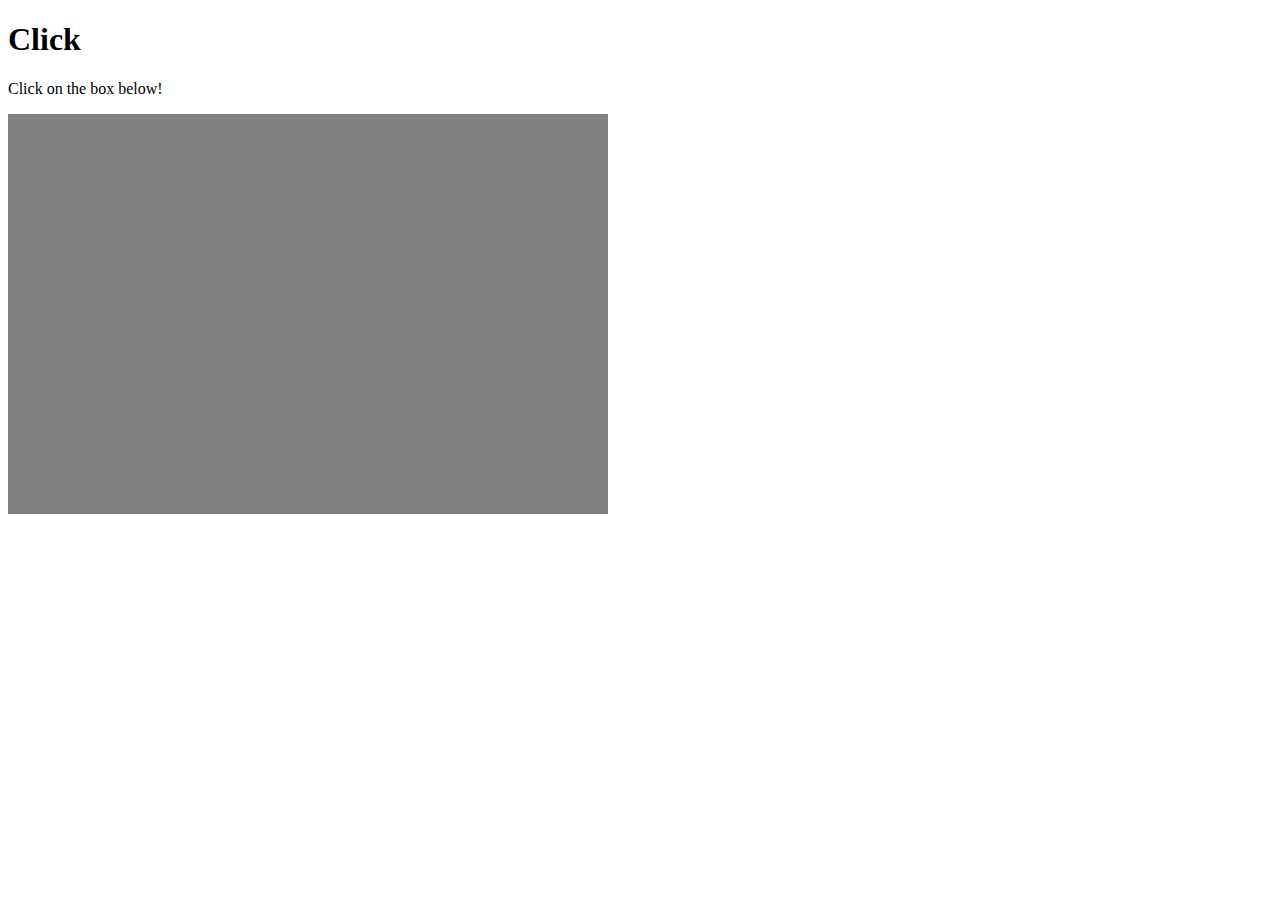
<file: lec07-click/index.html>
<!DOCTYPE html>
<html lang="en">
  <head>
    <meta charset="utf-8">
    <title>Click!</title>
    <link rel="stylesheet" href="style.css" type="text/css"/>
    <script src="click.js" defer></script>
  </head>
  <body>
    <div id=root>
      <h1>Click</h1>
      <p>Click on the box below!</p>
      <svg id="dot-box" version="2.0" xmlns="http://www.w3.org/2000/svg" width="600" height="400">
	<rect width="100%" height="100%" fill="gray">
      </svg>
      <p id="text-box"></p>
    </div>
  </body>
</html>
</file>
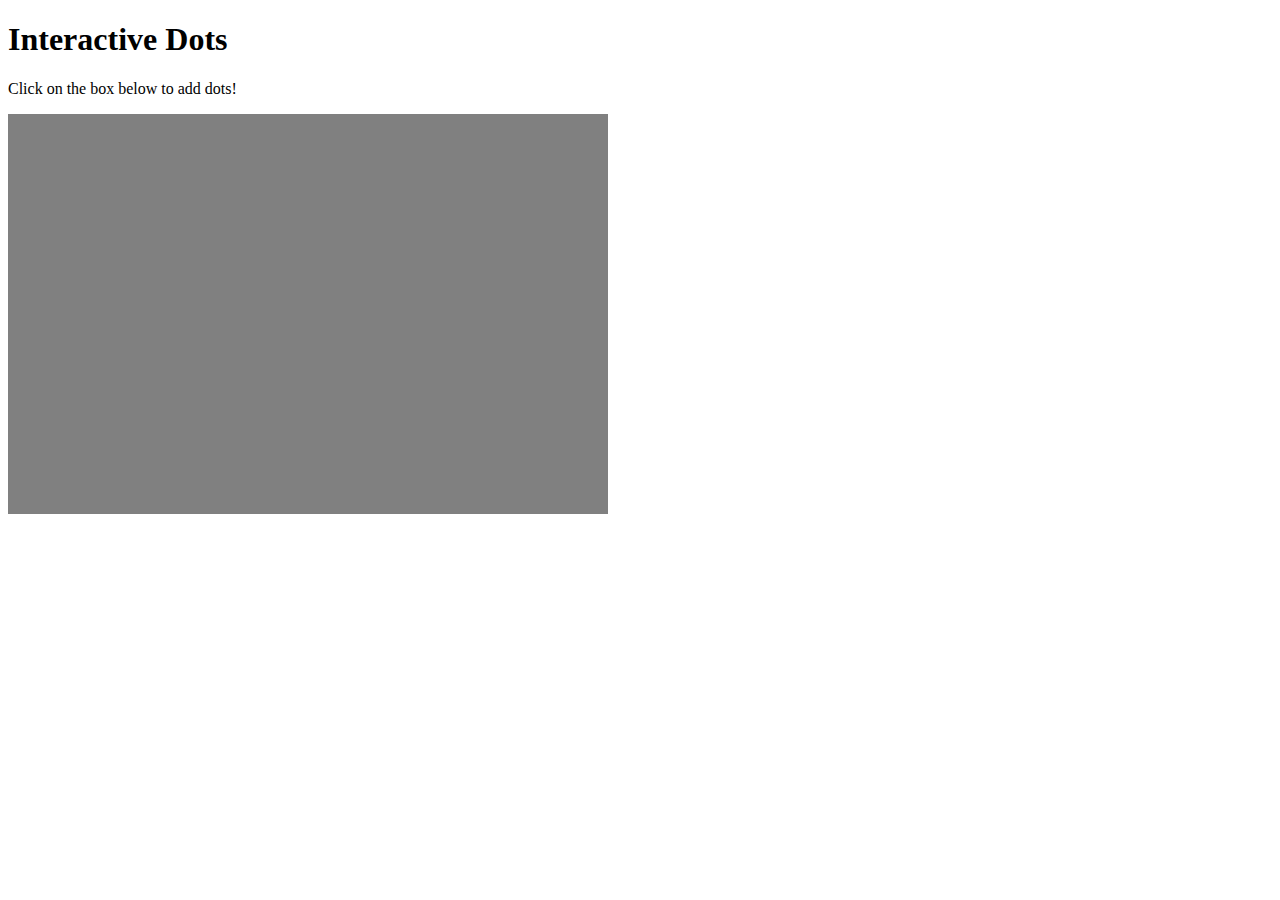
<file: lec07-dots/index.html>
<!DOCTYPE html>
<html lang="en">
  <head>
    <meta charset="utf-8">
    <title>Interactive Dots</title>
    <link rel="stylesheet" href="style.css" type="text/css"/>
    <script src="dots.js" defer></script>
  </head>
  <body>
    <div id=root>
      <h1>Interactive Dots</h1>
      <p>Click on the box below to add dots!</p>
      <svg id="dot-box" version="2.0" xmlns="http://www.w3.org/2000/svg" width="600" height="400">
	<rect width="100%" height="100%" fill="gray">
      </svg>
    </div>
  </body>
</html>
</file>
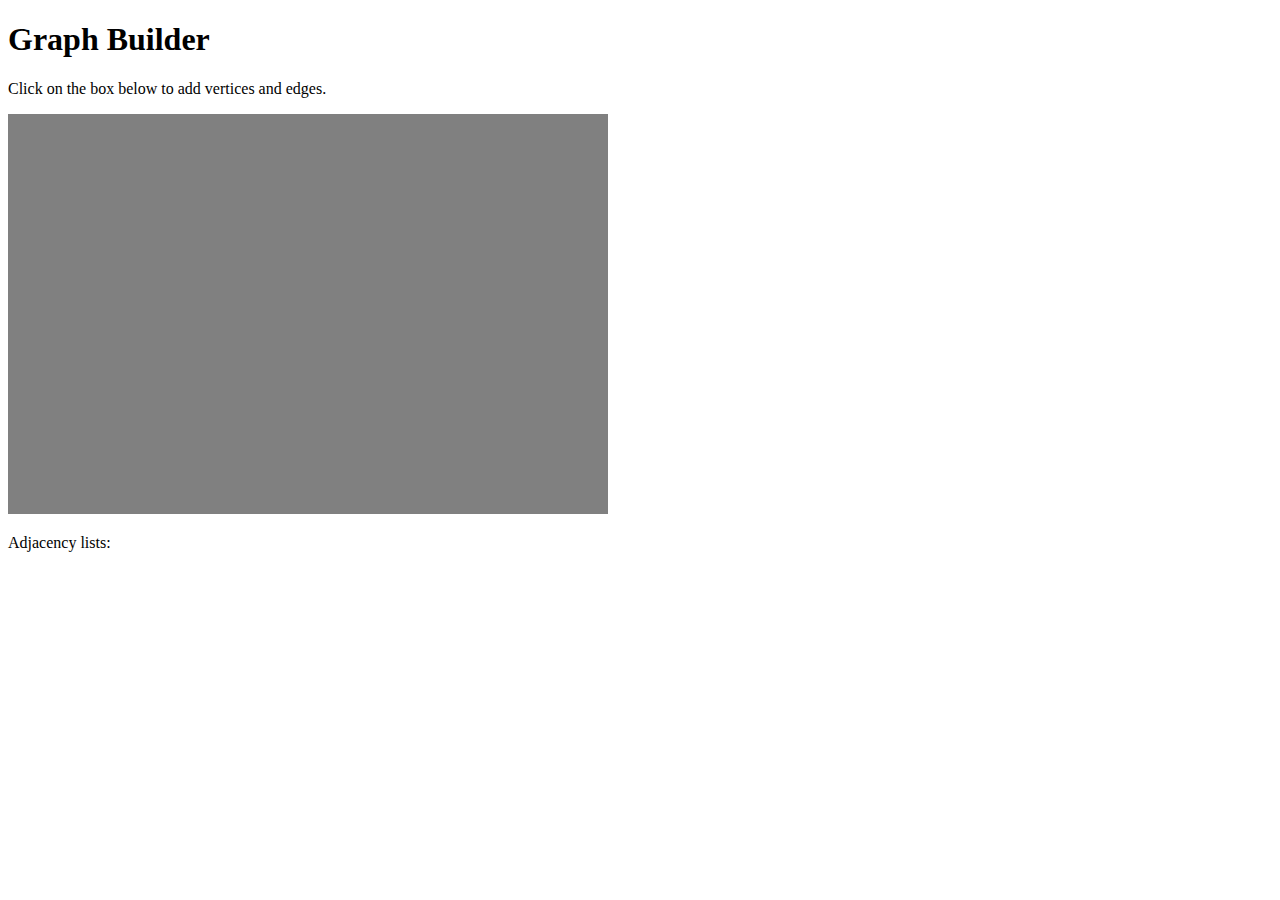
<file: lec07-graphs/index.html>
<!DOCTYPE html>
<html lang="en">
  <head>
    <meta charset="utf-8">
    <title>Graph Builder</title>
    <link rel="stylesheet" href="style.css" type="text/css"/>
    <script src="graph.js" defer></script>
    <script>
      window.onload = () => {
	  const svg = document.querySelector("#graph-box");
	  const text = document.querySelector("#graph-text-box");
	  const graph = new Graph(0);
	  const gv = new GraphVisualizer(graph, svg, text);
	  graph.setVisualizer(gv);
      }
    </script>
  </head>
  <body>
    <div id=root>
      <h1>Graph Builder</h1>
      <p>Click on the box below to add vertices and edges.</p>
      <svg id="graph-box" version="2.0" xmlns="http://www.w3.org/2000/svg" width="600" height="400">
	<rect width="100%" height="100%" fill="gray">
      </svg>
      <p>Adjacency lists:</p>
      <p id="graph-text-box"></p>
    </div>
  </body>
</html>
</file>
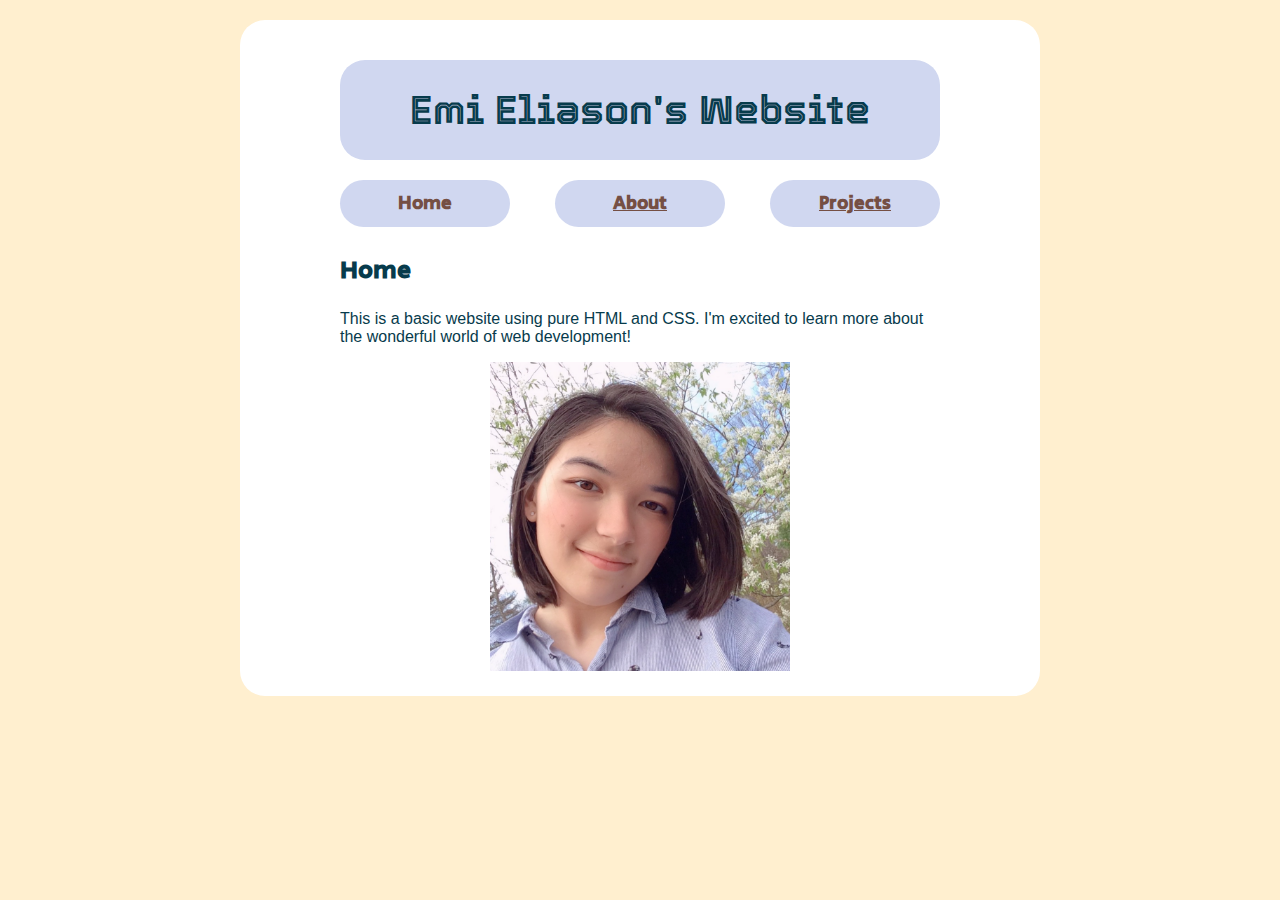
<file: proj01/index.html>
<!DOCTYPE html>
<html lang="en">
  <head>
    <meta charset="utf-8">
    <meta name="author" content="Emi Eliason">
    <title>Emi Eliason's Website</title>
    <link rel="stylesheet" href="styles.css">
    <link rel="stylesheet" href="https://fonts.googleapis.com/css?family=Tourney">
    <link rel="stylesheet" href="https://fonts.googleapis.com/css?family=Secular+One">
  </head>
  <body>
    <div class="body-box">
      <div class="body-pad">
        <div class="header">
          <h1>Emi Eliason's Website</h1>
          <div class="nav">
            <h3 class="current"><a href="index.html">Home</a></h3>
            <h3><a href="about.html">About</a></h3>
            <h3><a href="projects.html">Projects</a></h3>
          </div>
        </div>

        <h2>Home</h2>
        <p>This is a basic website using pure HTML and CSS. I'm excited to learn more about the wonderful world of web development!</p>

        <img src="emi.png" alt="A portrait of Emi from 2019.">
      </div>
    </div>
  </body>
</html>
</file>
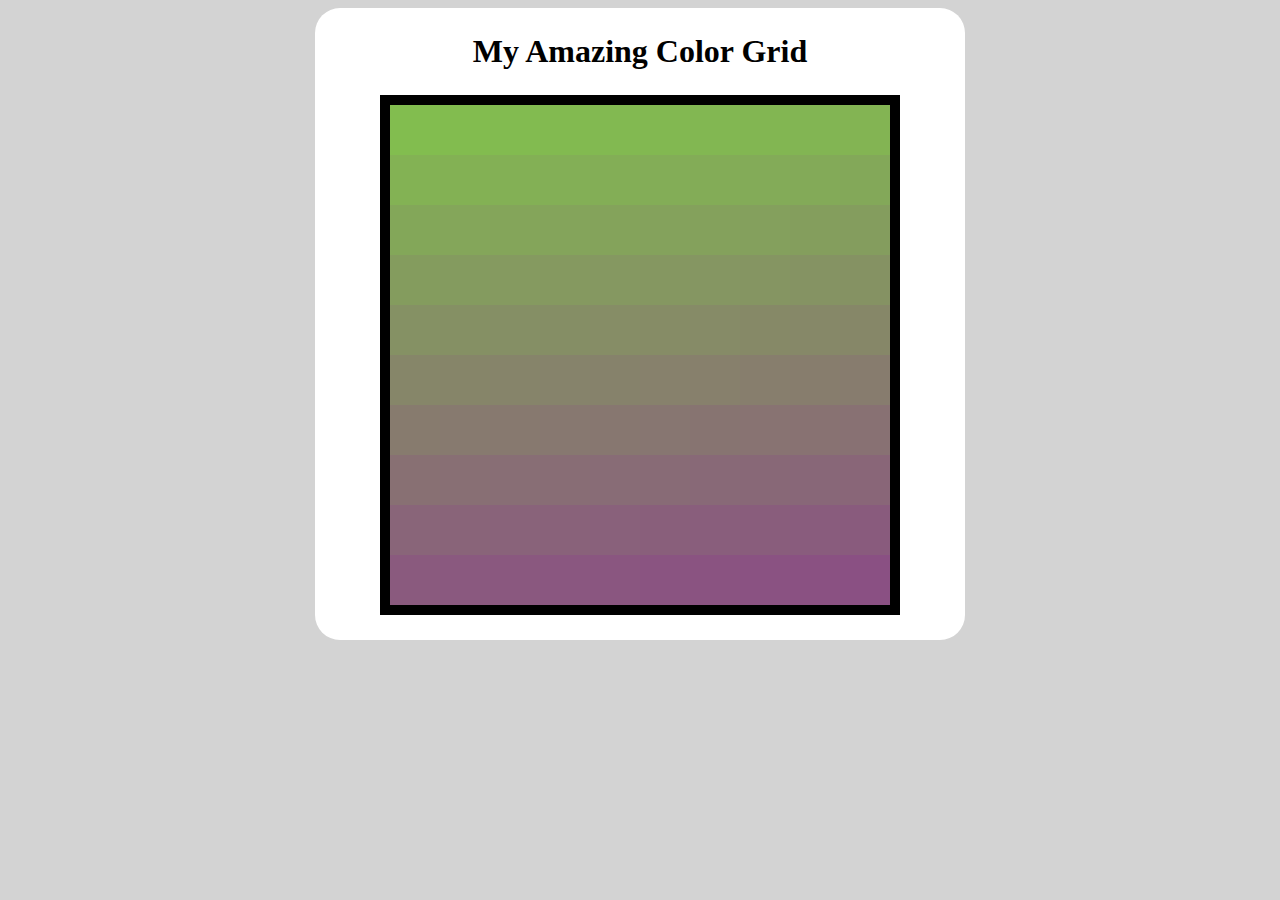
<file: proj03/index.html>
<!DOCTYPE html>
<html lang="en">
  <head>
    <meta charset="utf-8">
    <meta name="author" content="Emi Eliason">
    <title>Generating Tiles with JavaScript</title>
    <link rel="stylesheet" href="style.css">
    <script src="tiles.js"></script>
  </head>
  <body>
    <div class="main-body">
      <h1>My Amazing Color Grid</h1>
      <div id="tile-box"></div>
    </div>
  </body>
</html>
</file>
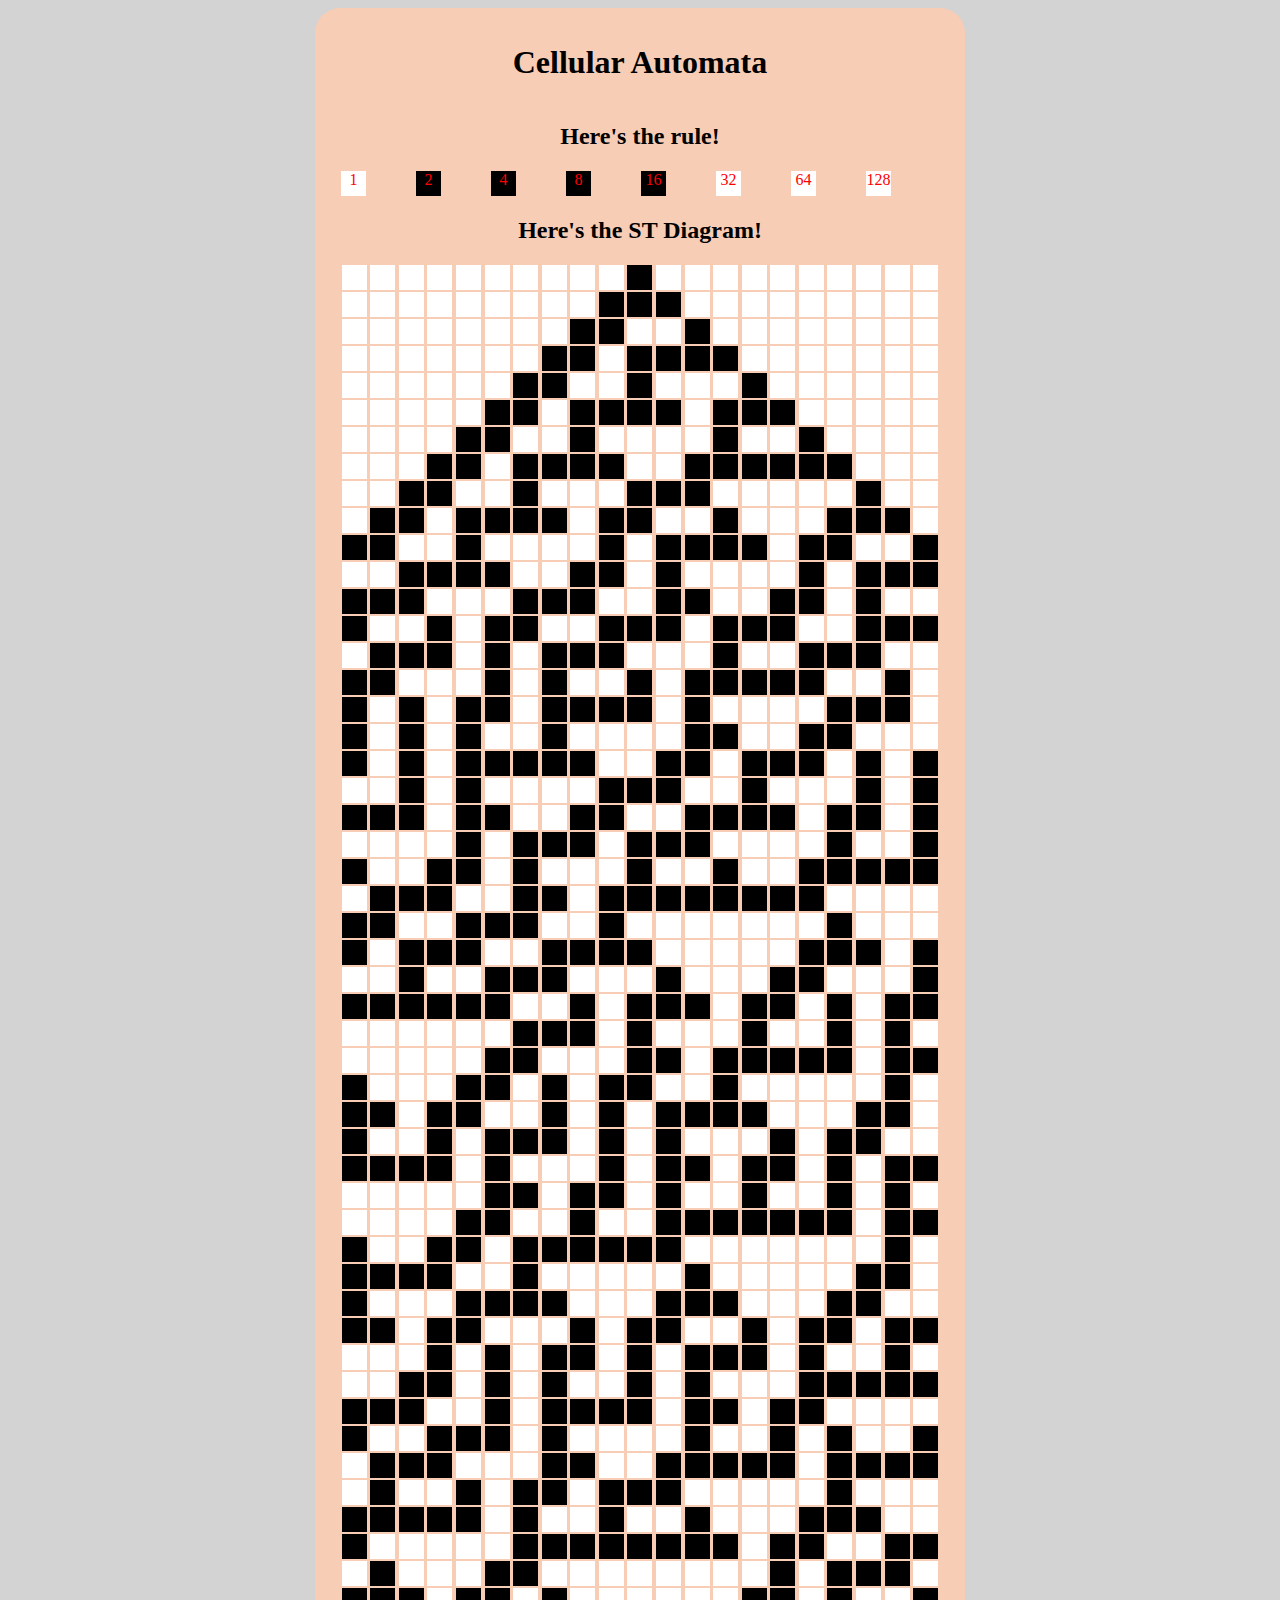
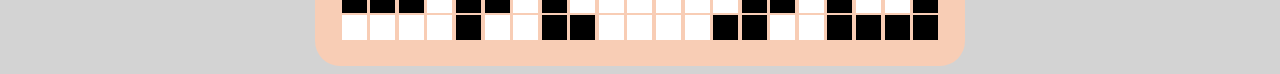
<file: proj04/index.html>
<!DOCTYPE html>
<html lang="en">
  <head>
    <meta charset="utf-8">
    <meta name="author" content="Emi Eliason">
    <title>Cellular Automata</title>
    <link rel="stylesheet" href="style.css">
    <script src="cellular-automata.js"></script>
    <script>
        // Draw tiles on page load
        window.onload = () => {
            drawSTDiagram(30, 50);
        };
        </script>
  </head>
  <body>
    <div id="main-body">
      <h1>Cellular Automata</h1>
      <!-- <input type="number"></input>  -->
      <div id="cell-body">
      </div>
    </div>
  </body>
</html>
</file>
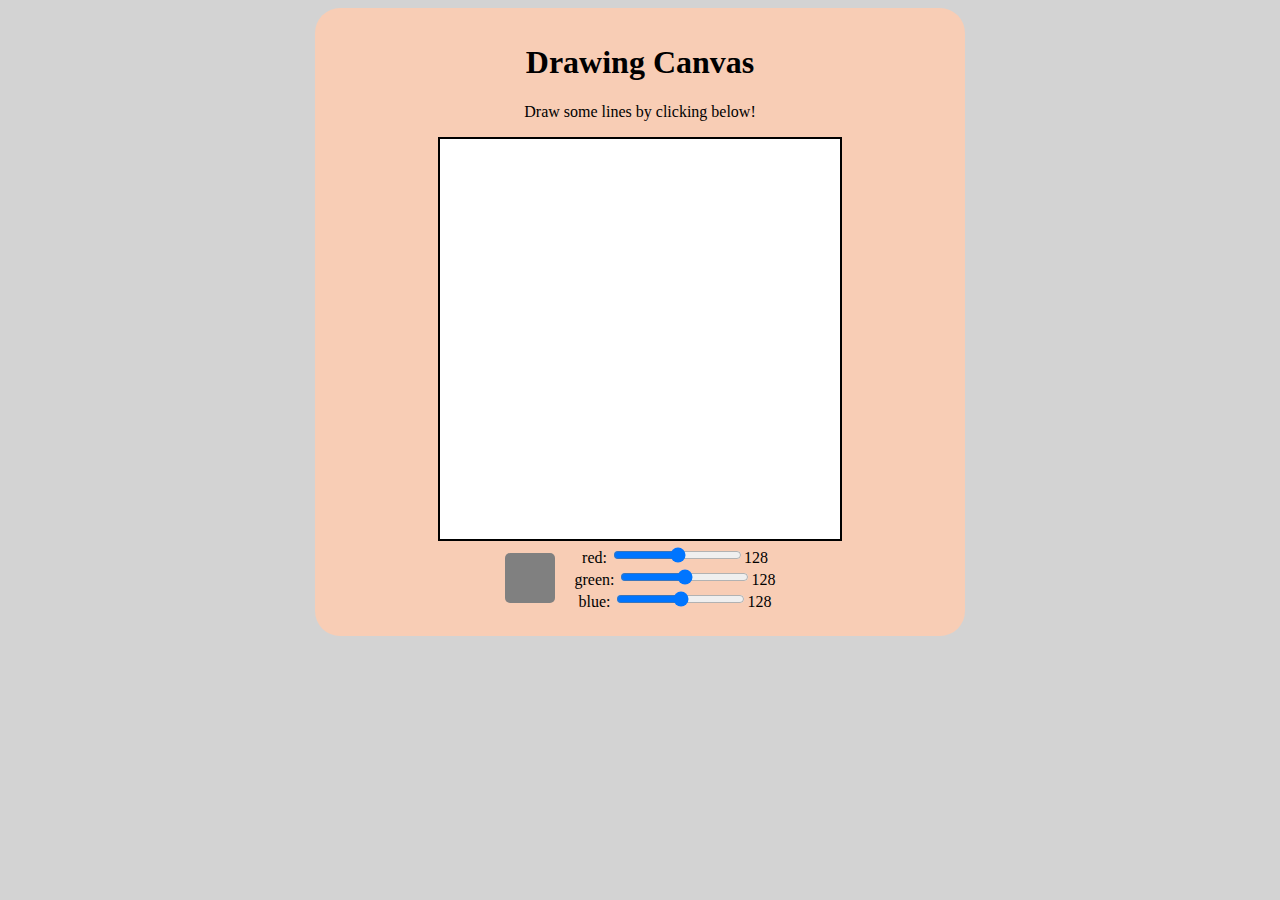
<file: proj05/index.html>
<!DOCTYPE html>
<html lang="en">
  <head>
    <meta charset="utf-8">
    <meta name="author" content="Emi Eliason">
    <title>Drawing Canvas</title>
    <link rel="stylesheet" href="style.css">
    <script src="draw.js" defer></script>
  </head>
  <body>
    <div id="main-body">
      <h1>Drawing Canvas</h1>
      <p>Draw some lines by clicking below!</p>
      <svg id="canvas" xmlns="http://www.w3.org/2000/svg" width="600" height="400">
      </svg>
    </div>
  </body>
</html>
</file>
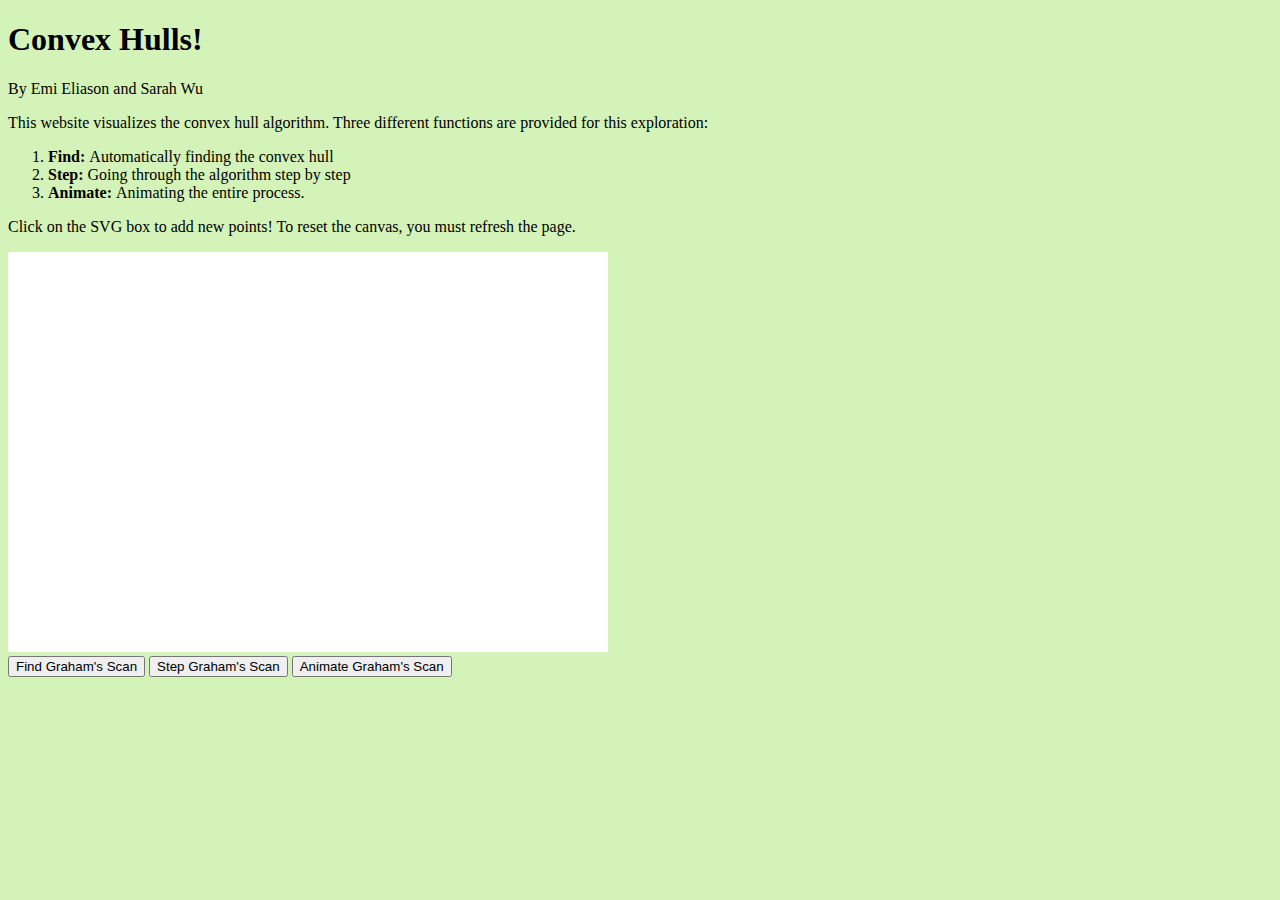
<file: proj06/index.html>
<!DOCTYPE html>
<html lang="en">
  <head>
    <meta charset="utf-8">
    <title>Graham's Scan Algorithm</title>
    <link rel="stylesheet" href="style.css" type="text/css">
    <script src="convex-hull.js" defer></script>
    <!-- uncomment this line to test your program: -->

    <script>
      window.onload = () => {
        setSVG();
        console.log("loaded svg");
      } 
    </script>
    <!-- <script src="ch-tester.js" defer></script> -->
  </head>
  <body>
    <div id="root">
      <h1>Convex Hulls!</h1>
      <p>By Emi Eliason and Sarah Wu<p>
      <p>This website visualizes the convex hull algorithm. Three different functions are provided for this exploration: <p>

      <ol>
        <li><b>Find: </b>Automatically finding the convex hull</li> 
        <li><b>Step: </b>Going through the algorithm step by step</li>
        <li><b>Animate: </b>Animating the entire process.</li>
      </ol>

      <p>Click on the SVG box to add new points! To reset the canvas, you must refresh the page.</p>
      <svg id="convex-hull-box" xmlns="http://www.w3.org/2000/svg" width="600" height="400" fill="white">
      </svg>
      <div id="buttons">
      <button onclick="convexHull.start()">Find Graham's Scan</button>
      <button onclick="convexHull.step()">Step Graham's Scan</button>
      <button onclick="convexHull.animate()">Animate Graham's Scan</button>
    </div>
    </div>
  </body>
</html>
</file>
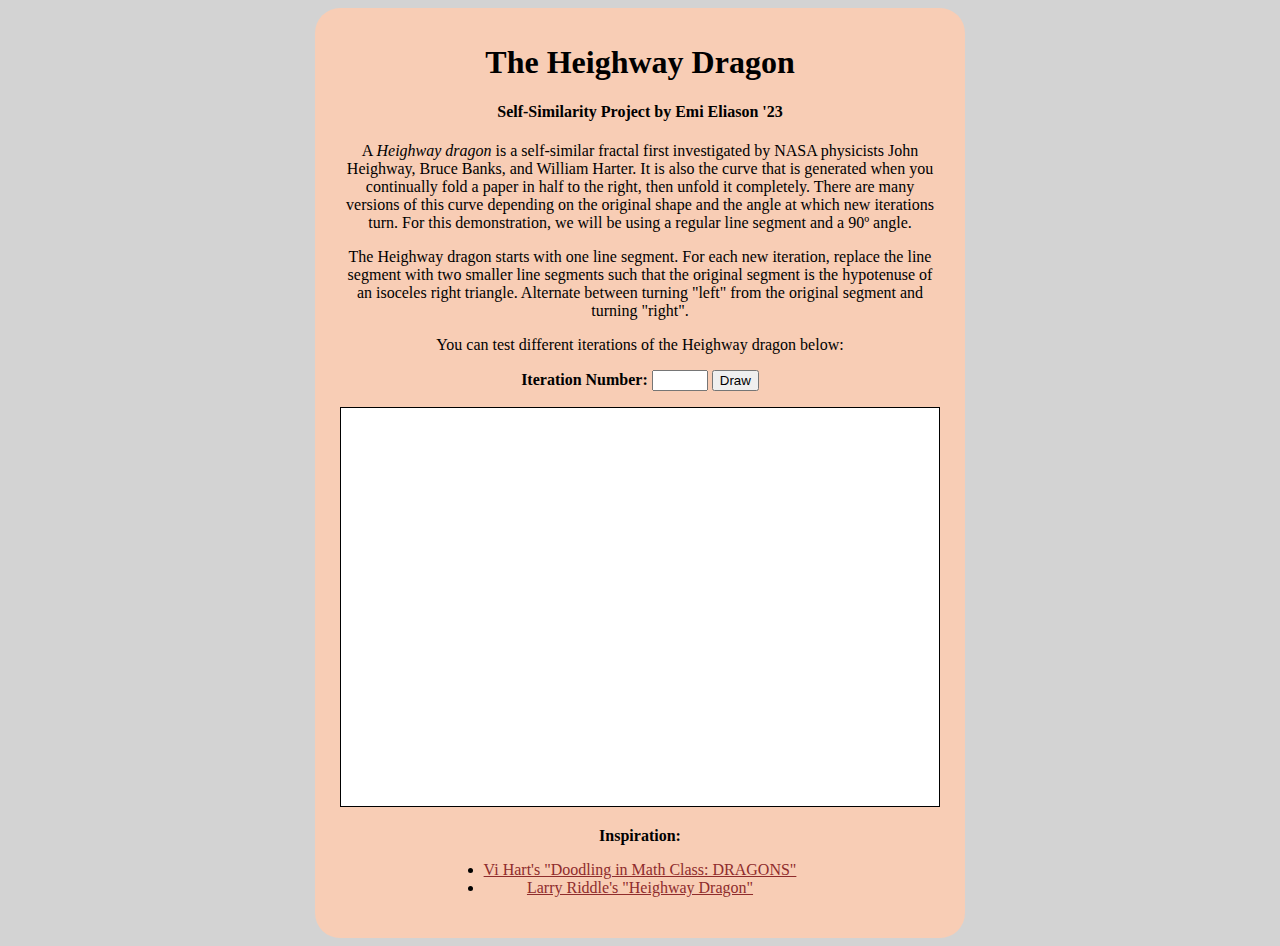
<file: proj07/index.html>
<!DOCTYPE html>
<html lang="en">
  <head>
    <meta charset="utf-8">
    <title>Heighway Dragon</title>
    <link rel="stylesheet" href="style.css">
    <script src="heighway.js" defer></script>
  </head>
  <body>
    <div id="main-body">
    <h1>The Heighway Dragon</h1>
    <h4>Self-Similarity Project by Emi Eliason '23</h4>

    <p>
      A <em>Heighway dragon</em> is a self-similar fractal first investigated by NASA physicists John Heighway, Bruce Banks, and William Harter.
      It is also the curve that is generated when you continually fold a paper in half to the right, then unfold it completely.
      There are many versions of this curve depending on the original shape and the angle at which new iterations turn.
      For this demonstration, we will be using a regular line segment and a 90º angle.
    </p>

    <p>
      The Heighway dragon starts with one line segment. For each new iteration, replace the line segment with two smaller line segments such that the original segment is the hypotenuse of an isoceles right triangle.
      Alternate between turning "left" from the original segment and turning "right".
    </p>

    <p>
      You can test different iterations of the Heighway dragon below:
    </p>

    <p>
      <strong>Iteration Number:</strong>
      <input type="number" id="iterations" min="1" max="20">
      <button onclick="start()">Draw</button>
    </p>

    <div id="svg-div">
    </div>

    <p>
      <strong>Inspiration:</strong>
      <ul>
        <li><a href="https://www.youtube.com/watch?v=EdyociU35u8">Vi Hart's "Doodling in Math Class: DRAGONS"</a></li>
        <li><a href="https://larryriddle.agnesscott.org/ifs/heighway/heighway.htm">Larry Riddle's "Heighway Dragon"</a></li>
      </ul>
    </p>
  </div>
  </body>
</html>
</file>
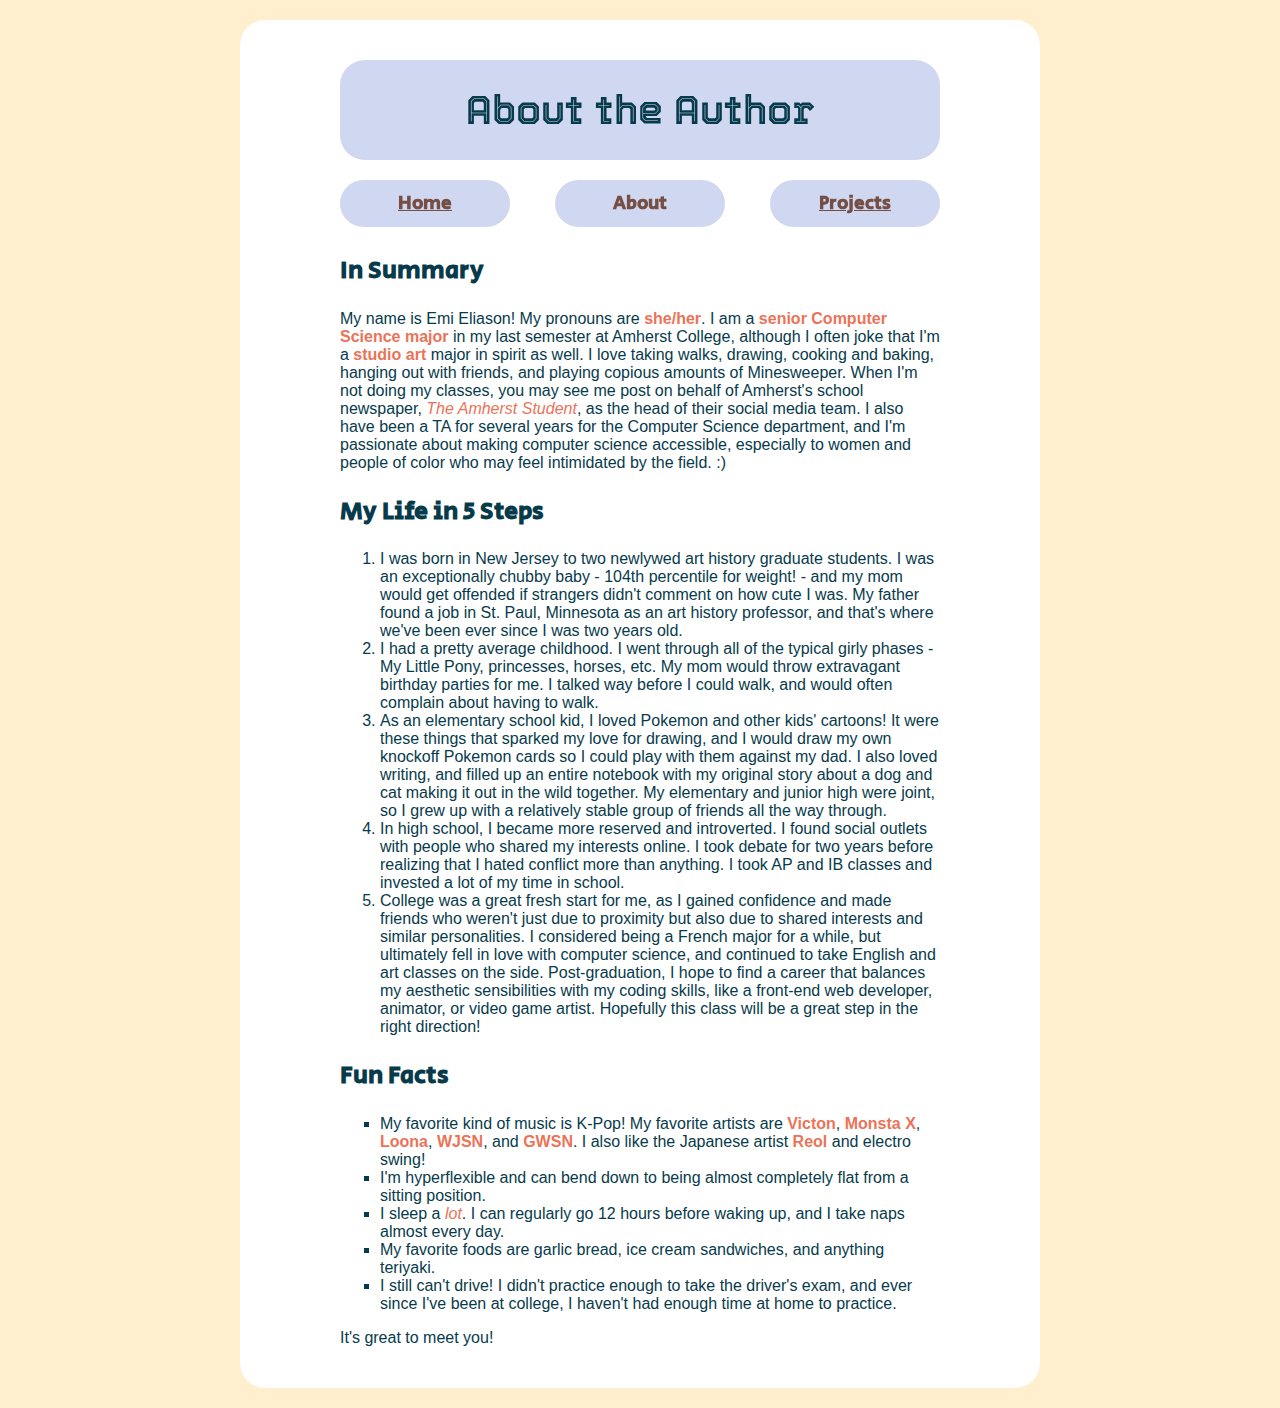
<file: proj01/about.html>
<!DOCTYPE html>
<html lang="en">
  <head>
    <meta charset="utf-8">
    <meta name="author" content="Emi Eliason">
    <title>About Me</title>
    <link rel="stylesheet" href="styles.css">
    <link rel="stylesheet" href="https://fonts.googleapis.com/css?family=Tourney">
    <link rel="stylesheet" href="https://fonts.googleapis.com/css?family=Secular+One">

  </head>
  <body>
    <div class="body-box">
      <div class="body-pad">
        <div class="header">
          <h1>About the Author</h1>
          <div class="nav">
              <h3><a href="index.html">Home</a></h3>
              <h3 class="current"><a href="about.html">About</a></h3>
              <h3><a href="projects.html">Projects</a></h3>
            </div>
        </div>

        <h2>In Summary</h2>
        <p>My name is Emi Eliason! My pronouns are <strong>she/her</strong>. I am a <strong>senior Computer Science major</strong> in my last semester at Amherst College, although I often joke that I'm a <strong>studio art</strong> major in spirit as well. I love taking walks, drawing, cooking and baking, hanging out with friends, and playing copious amounts of Minesweeper. When I'm not doing my classes, you may see me post on behalf of Amherst's school newspaper, <em>The Amherst Student</em>, as the head of their social media team. I also have been a TA for several years for the Computer Science department, and I'm passionate about making computer science accessible, especially to women and people of color who may feel intimidated by the field. :)</p>

        <h2>My Life in 5 Steps</h2>
        <ol>
            <li>I was born in New Jersey to two newlywed art history graduate students. I was an exceptionally chubby baby - 104th percentile for weight! - and my mom would get offended if strangers didn't comment on how cute I was. My father found a job in St. Paul, Minnesota as an art history professor, and that's where we've been ever since I was two years old.</li>
            <li>I had a pretty average childhood. I went through all of the typical girly phases - My Little Pony, princesses, horses, etc. My mom would throw extravagant birthday parties for me. I talked way before I could walk, and would often complain about having to walk.</li>
            <li>As an elementary school kid, I loved Pokemon and other kids' cartoons! It were these things that sparked my love for drawing, and I would draw my own knockoff Pokemon cards so I could play with them against my dad. I also loved writing, and filled up an entire notebook with my original story about a dog and cat making it out in the wild together. My elementary and junior high were joint, so I grew up with a relatively stable group of friends all the way through.</li>
            <li>In high school, I became more reserved and introverted. I found social outlets with people who shared my interests online. I took debate for two years before realizing that I hated conflict more than anything. I took AP and IB classes and invested a lot of my time in school.</li>
            <li>College was a great fresh start for me, as I gained confidence and made friends who weren't just due to proximity but also due to shared interests and similar personalities. I considered being a French major for a while, but ultimately fell in love with computer science, and continued to take English and art classes on the side. Post-graduation, I hope to find a career that balances my aesthetic sensibilities with my coding skills, like a front-end web developer, animator, or video game artist. Hopefully this class will be a great step in the right direction!</li>
        </ol>

        <h2>Fun Facts</h2>
        <ul>
            <li>My favorite kind of music is K-Pop! My favorite artists are <strong>Victon</strong>, <strong>Monsta X</strong>, <strong>Loona</strong>, <strong>WJSN</strong>, and <strong>GWSN</strong>. I also like the Japanese artist <strong>Reol</strong> and electro swing!</li>
            <li>I'm hyperflexible and can bend down to being almost completely flat from a sitting position.</li>
            <li>I sleep a <em>lot</em>. I can regularly go 12 hours before waking up, and I take naps almost every day.</li>
            <li>My favorite foods are garlic bread, ice cream sandwiches, and anything teriyaki.</li>
            <li>I still can't drive! I didn't practice enough to take the driver's exam, and ever since I've been at college, I haven't had enough time at home to practice.</li>
        </ul>

        <p>It's great to meet you!</p>
      </div>
    </div>
  </body>
</html>
</file>
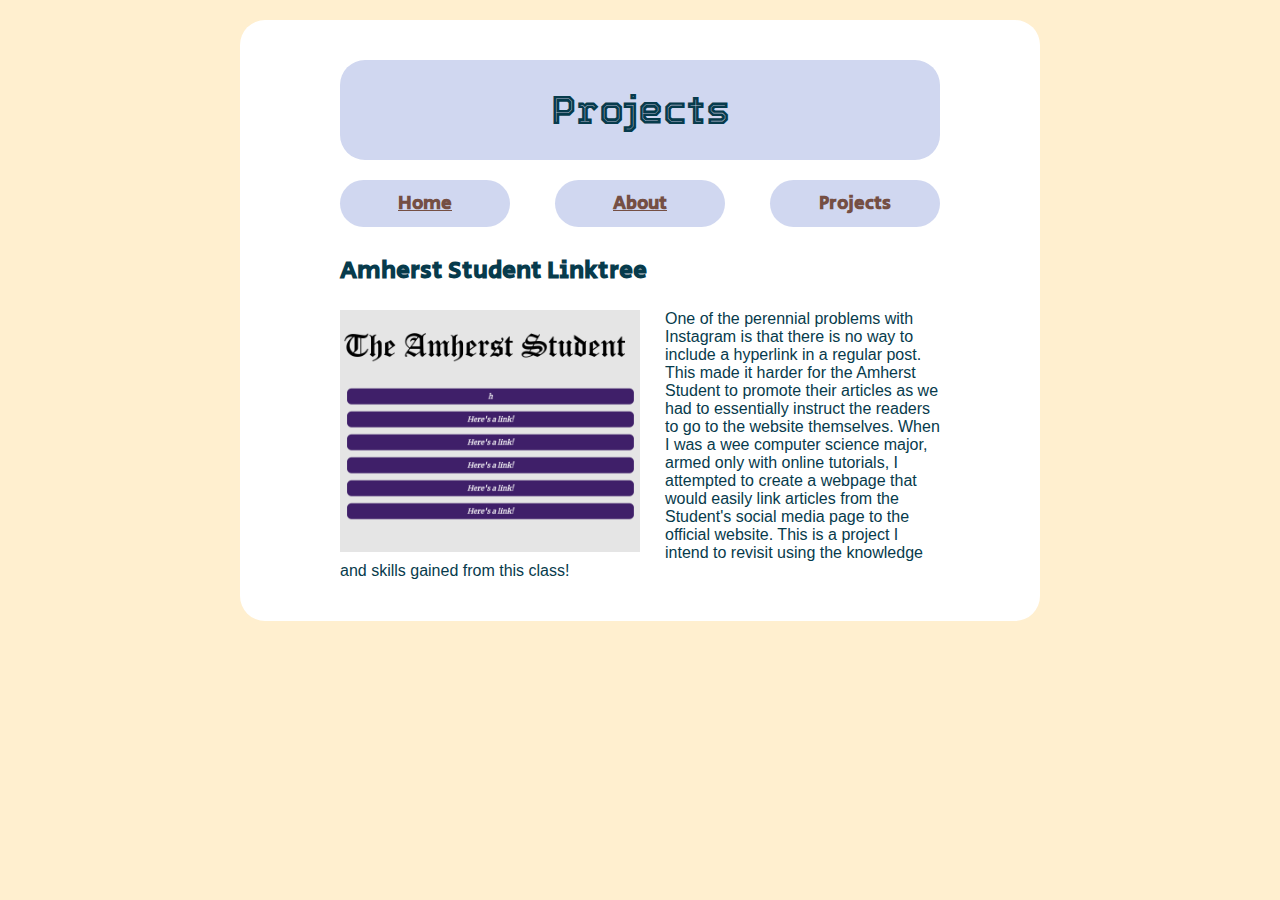
<file: proj01/projects.html>
<!DOCTYPE html>
<html lang="en">
  <head>
    <meta charset="utf-8">
    <meta name="author" content="Emi Eliason">
    <title>Emi Eliason's Website</title>
    <link rel="stylesheet" href="styles.css">
    <link rel="stylesheet" href="https://fonts.googleapis.com/css?family=Tourney">
    <link rel="stylesheet" href="https://fonts.googleapis.com/css?family=Secular+One">
  </head>
  <body>
    <div class="body-box">
      <div class="body-pad">
        <div class="header">
            <h1>Projects</h1>
            <div class="nav">
            <h3><a href="index.html">Home</a></h3>
            <h3><a href="about.html">About</a></h3>
            <h3 class="current"><a href="projects.html">Projects</a></h3>
            </div>
        </div>

        <h2>Amherst Student Linktree</h2>

        <img id="project" src="project1.png" alt="A basic website with clickable links leading to Amherst Student articles.">
        <p>One of the perennial problems with Instagram is that there is no way to include a hyperlink in a regular post. This made it harder for the Amherst Student to promote their articles as we had to essentially instruct the readers to go to the website themselves. When I was a wee computer science major, armed only with online tutorials, I attempted to create a webpage that would easily link articles from the Student's social media page to the official website. This is a project I intend to revisit using the knowledge and skills gained from this class!</p>
      </div>
    </div>
  </body>
</html>
</file>
<file: lec07-click/style.css>
svg {
    position: relative;
}

.dot {
    r: 10px;
    stroke: black;
    fill: white;
    stroke-width: 2;
}
</file>
<file: lec07-dots/style.css>
svg {
    position: relative;
}

.dot {
    r: 10px;
    stroke: black;
    fill: white;
    stroke-width: 2;
}
</file>
<file: lec07-graphs/style.css>
svg {
    position: relative;
}

.vertex {
    r: 10px;
    stroke: black;
    fill: white;
    stroke-width: 4;
}

.vertex:hover {
    fill: rgb(200, 200, 255);
}

.highlight {
    stroke: red;
    stroke-width: 5;
}

.edge {
    stroke: black;
    stroke-width: 4px;
}
</file>
<file: proj01/styles.css>
:root {
    --highlight-1: #ffefcf;
    --highlight-2: #d0d7f0;
    --text-special: #754F44;
    --text: #073B4C;
    --accent: #EC7357;
}

body {
    background-color: var(--highlight-1);
    color: var(--text);
    font-family: 'Segoe UI', Tahoma, Geneva, Verdana, sans-serif;
}

.body-box {
    background-color: white;
    margin: 20px auto;
    max-width: 800px;
    border-radius: 25px;
}

.body-pad {
    padding: 25px 100px;
}

h1 {
    color: var(--text);
    background-color: var(--highlight-2);
    text-align: center;
    border-radius: 25px;
    font-family: Tourney;
    font-size: 40px;
    height: 100px;
    line-height: 100px;
    margin: 0px;
}

h3 {
    /* flex: 1; */
    width: 150px;
    padding: 10px;
    background-color: var(--highlight-2);
    border-radius: 25px;
    margin: 0px;
    text-align: center;
    font-weight: 100;
}

a {
    color: var(--text-special);
}

h3:hover {
    background-color: var(--accent);
    box-shadow: 5px 5px var(--highlight-1);
}

h3:hover > a {
    color: white;
}

.nav {
    display: flex;
    justify-content: space-between;
    margin: 20px 0px 0px 0px;
}

.current > a {
    text-decoration: none;
    font-weight: bold;
}

.current:hover > a {
    visibility: hidden;
    font-size: 0px;
}

.current:hover:after {
    visibility: visible;
    position: relative;
    content: "You are here!";
    text-decoration: none;
    font-weight: bold;
    color: white;
}

h2, h3 {
    font-family: "Secular One";
    font-weight: 600;
}

h2 {
    font-size: 25px;
}

strong, em {
    color: var(--accent);
}

ul {
    list-style-type: square;
}

img {
    height: 50%;
    width: 50%;
    margin: auto;
    display: block;
}

#project {
    display: inline;
    float: left;
    margin-right: 25px;
}

.header {
    background-color: white;
    position: sticky;
    top: 0px;
    padding: 15px 0px 15px 0px;
    box-shadow: 0px 5px 5px rgba(255, 255, 255, 0.8);;
}

h2:first-of-type {
    margin-top: 10px;
}
</file>
<file: proj03/style.css>
body {
    background-color: lightgray;
}

.main-body {
    background-color: white;
    width: 600px;
    border-radius: 25px;
    text-align: center;
    margin: auto;
    padding: 25px;
}

#tile-box {
    background-color: pink;
    width: 500px;
    height: 500px;
    margin: auto;
    border: 10px solid black;
    display: flex;
    flex-wrap: wrap;
}

h1 {
    margin: 0px 0px 25px 0px;
}

.tile {
    width: 50px;
    height: 50px;
    background-color: red;
}

.tile:hover {
    width: 40px;
    height: 40px;
    border: 5px solid white;
}
</file>
<file: proj04/style.css>
body {
    background-color: lightgray;
}

#main-body {
    background-color: rgb(248, 205, 181);
    width: 600px;
    border-radius: 25px;
    text-align: center;
    margin: auto;
    padding: 15px 25px 25px 25px;
}

#cell-body {
    display: flex;
    flex-direction: column;
    flex-basis: auto;
}

.row {
    display: grid;
    grid-auto-flow: column;
    place-items: center;
}

.cell {
    width: 25px;
    height: 25px;
    margin: 1px;
    color: red;
}

.rule {
    display: grid;
    grid-auto-flow: column;
    grid-row: 2;
    grid-column: 3;
}
</file>
<file: proj05/style.css>
body {
    background-color: lightgray;
}

#main-body {
    background-color: rgb(248, 205, 181);
    width: 600px;
    border-radius: 25px;
    text-align: center;
    margin: auto;
    padding: 15px 25px 25px 25px;
}

#canvas {
    background-color: white;
    height: 400px;
    width: 400px;
    border: 2px black solid;
}

line {
    /* stroke: rgb(248, 205, 181); */
    stroke-width: 5;
}

#color-picker {
    display: flex;
    flex-direction: row;
    justify-content: center;
    align-items: center;
    gap: 20px;
}

#color-box {
    width: 50px;
    height: 50px;
    background-color: rgb(128, 128, 128);
    border-radius: 5px;
}

#color-inputs {
    display: flex;
    flex-direction: column;
}
</file>
<file: proj06/style.css>
/* Add Your Styles Here! */

body {
    background-color: rgb(212, 243, 185);
}

#convex-hull-box  {
    background-color: white;
}

circle  {
    fill: rgb(214, 214, 214);
    stroke: black;
    stroke-width: 3px;
    r: 10px;
}

.highlight  {
   stroke: rgb(218, 190, 7);
}

.edge  {
    stroke: black;
    stroke-width: 3px;
}

.mute {
    fill: gray;
    stroke: rgb(92, 92, 92);
}

polygon {
    fill:rgb(243, 196, 185);
}
</file>
<file: proj07/style.css>
body {
    background-color: lightgray;
}

#main-body {
    background-color: rgb(248, 205, 181);
    width: 600px;
    border-radius: 25px;
    text-align: center;
    margin: auto;
    padding: 15px 25px 25px 25px;
}

ul  {
    display: inline-block;
    padding-inline-start: 0px;
    margin: 0px;
}

a {
    color:rgb(143, 44, 44);
}
</file>
